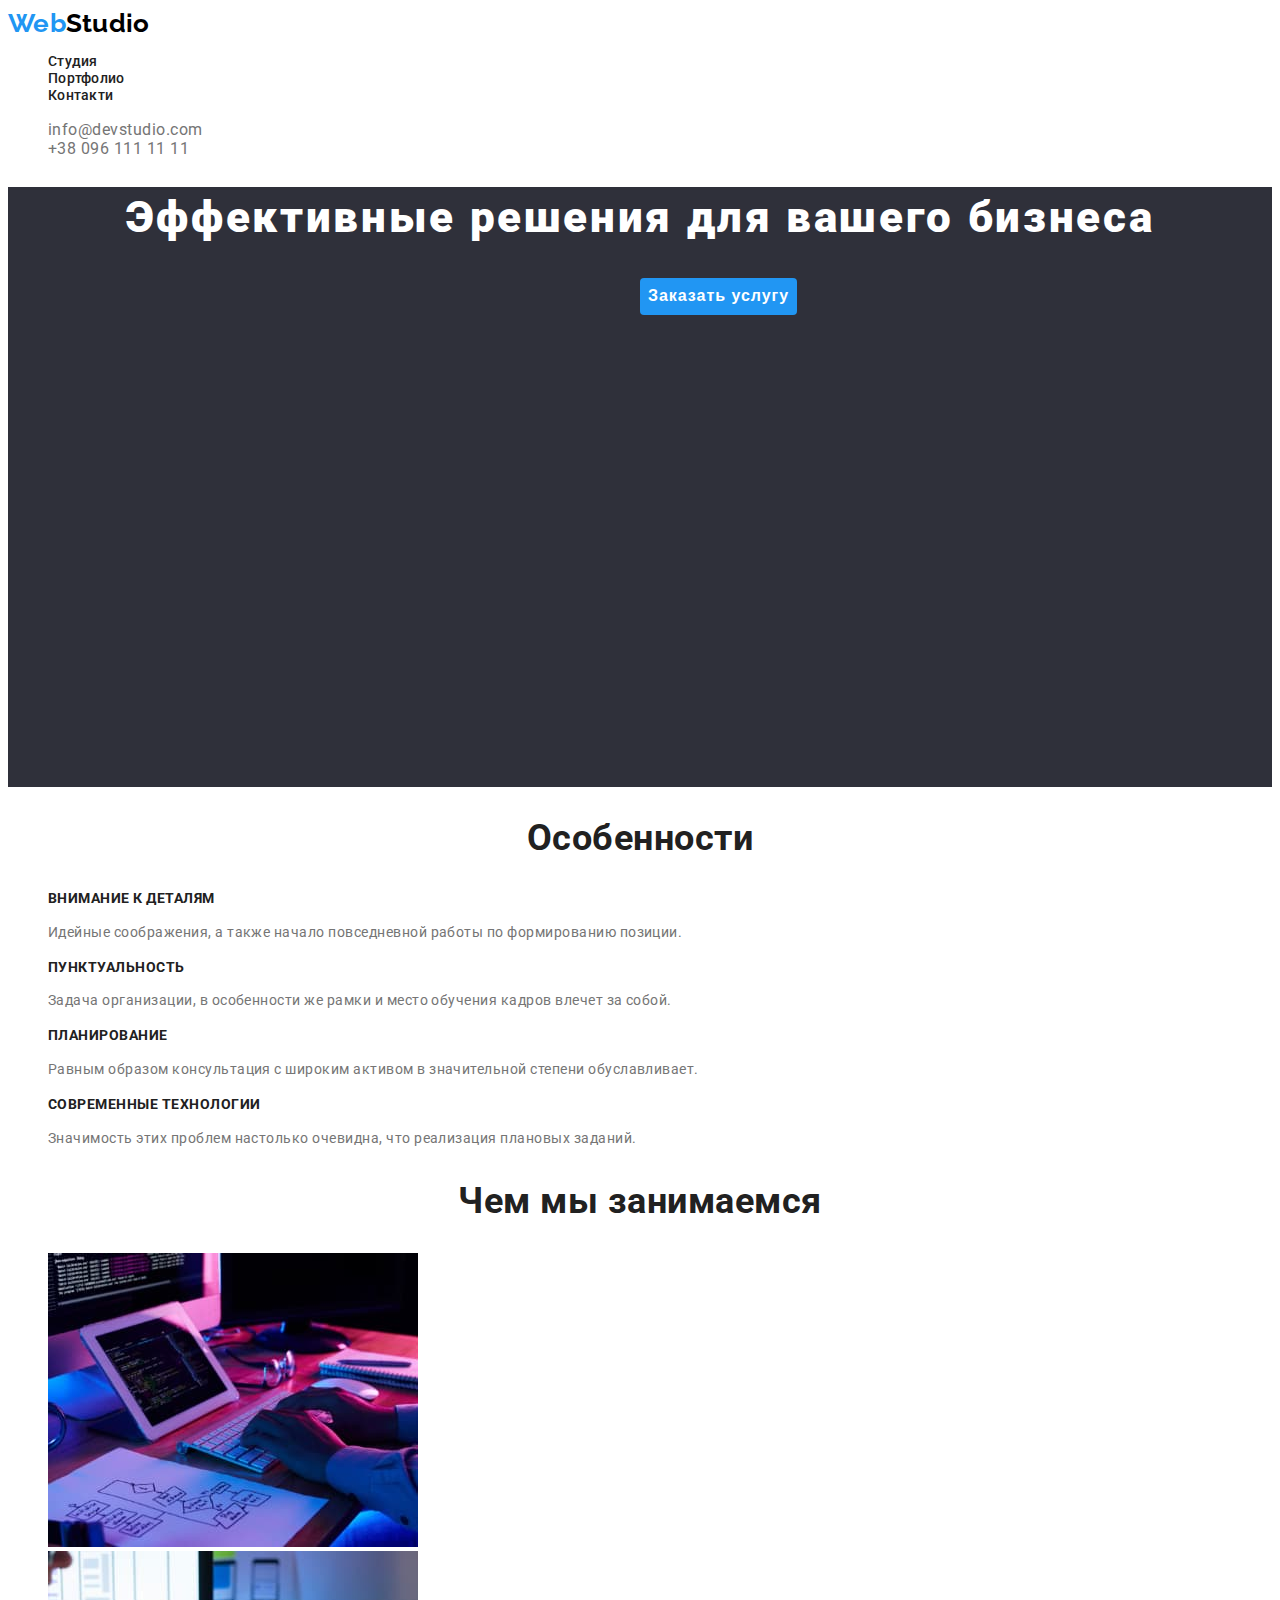
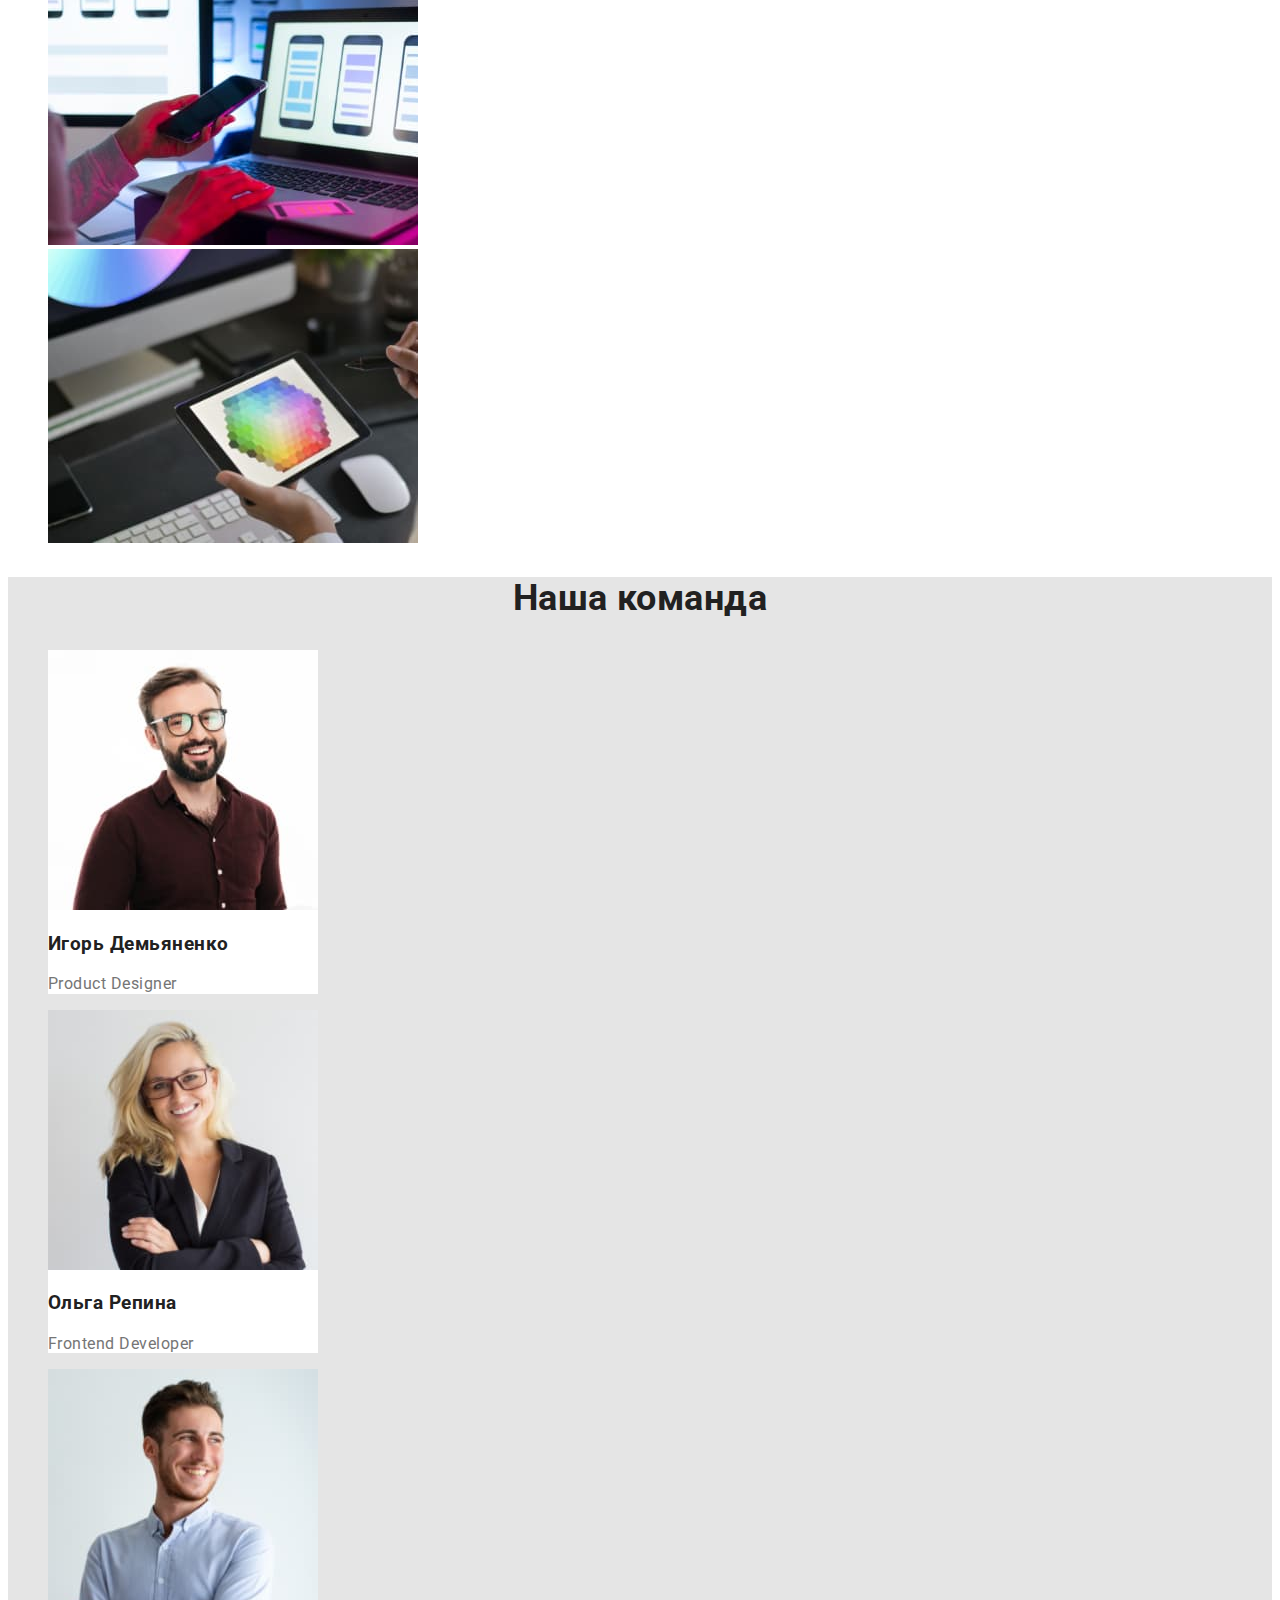
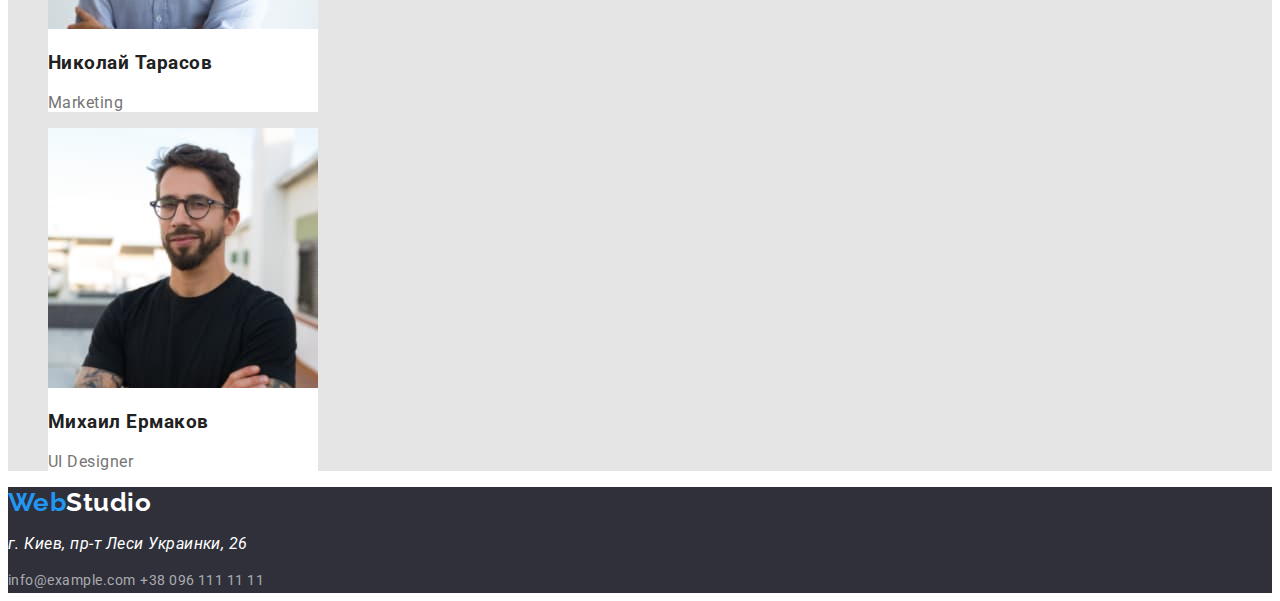
<file: index.html>
<!DOCTYPE html>
<html lang="ru">
    <head>
        <meta charset="UTF-8">
        <meta http-equiv="X-UA-Compatible" content="IE=edge">
        <meta name="viewport" content="width=device-width, initial-scale=1.0">
        <title>Студия</title>
        <link href="https://fonts.googleapis.com/css2?family=Raleway:wght@700&family=Roboto:wght@400;500;700;900&display=swap" rel="stylesheet">
        <link rel="stylesheet" href="./css/styles.css"/>
    </head>
    <body>
        <header>
            <nav>
                <a class="logo" href="./index.html"><span>Web</span>Studio</a>
                <ul >
                    <li> <a href="">Студия</a></li>
                    <li> <a href="./portfolio.html">Портфолио</a></li>
                    <li> <a href="">Контакти</a></li>
                </ul>
            </nav>
            <ul >
                <li><a  lang="en" href="mailto:info@devstudio.com">info@devstudio.com</a></li> 
                <li><a href="tel:+380961111111">+38 096 111 11 11</a></li>
            </ul>
        </header>
        <main>
            <!--Герой-->
            <section class="hero">
            <h1>Эффективные решения для вашего бизнеса</h1>
            <button class="studioButton" type="button">Заказать услугу</button>
            </section>

            <section class="features">
                <h2>Особенности</h2>
                <ul>
                    <li>
                        <h3>Внимание к деталям</h3>
                        <p>Идейные соображения, а также начало повседневной работы по формированию позиции.</p>
                    </li>
                    <li>
                        <h3>Пунктуальность</h3>
                        <p>Задача организации, в особенности же рамки и место обучения кадров влечет за собой.</p>
                    </li>
                    <li>
                        <h3>Планирование</h3>
                        <p>Равным образом консультация с широким активом в значительной степени обуславливает.</p>
                    </li>
                    <li>
                        <h3>Современные технологии</h3>
                        <p>Значимость этих проблем настолько очевидна, что реализация плановых заданий.</p>
                    </li>
                </ul>
            </section>

            <section>
                <h2>Чем мы занимаемся</h2>
                <ul>
                    <li><img src="./images/написание-кода.jpg" alt="Написание кода" width="370"/></li>
                    <li><img src="./images/дизайн.jpg" alt="Дизайн сайта" width="370"/></li>
                    <li><img src="./images/оформление.jpg" alt="Оформление сайта" width="370"/></li>
                </ul>
            </section>

            <section class="ourTeam"> 
                <h2>Наша команда</h2>
                <ul>
                    <li class="teamPhotos">
                        <img src="./images/product-designer.jpg" alt="Product Designer" width="270"/>
                        <h3>Игорь Демьяненко</h3>
                        <p lang="en"> Product Designer</p>
                    </li>
                    <li class="teamPhotos">
                        <img src="./images/frontend-developer.jpg" alt="Frontend Developer" width="270"/>
                        <h3>Ольга Репина</h3>
                        <p lang="en">Frontend Developer</p>
                    </li>
                    <li class="teamPhotos">
                        <img src="./images/marketing.jpg" alt="Marketing" width="270" />
                        <h3>Николай Тарасов</h3>
                        <p lang="en">Marketing</p>
                    </li>
                    <li class="teamPhotos">
                        <img src="./images/ui-designer.jpg" alt="UI Designer" width="270" />
                        <h3>Михаил Ермаков</h3>
                        <p lang="en">UI Designer</p>
                    </li>

                </ul>
            </section>
        </main>
        <footer>
            <a  class="logo" lang="en" href="./index.html"><span>Web</span>Studio</a>
            <address>
                <p class="address">г. Киев, пр-т Леси Украинки, 26</p>
                <a lang="en" href="mailto:info@devstudio.com">info@example.com</a>
                <a href="tel:+380961111111">+38 096 111 11 11</a>
            </address>
        </footer>

    </body>
    </html>
</file>
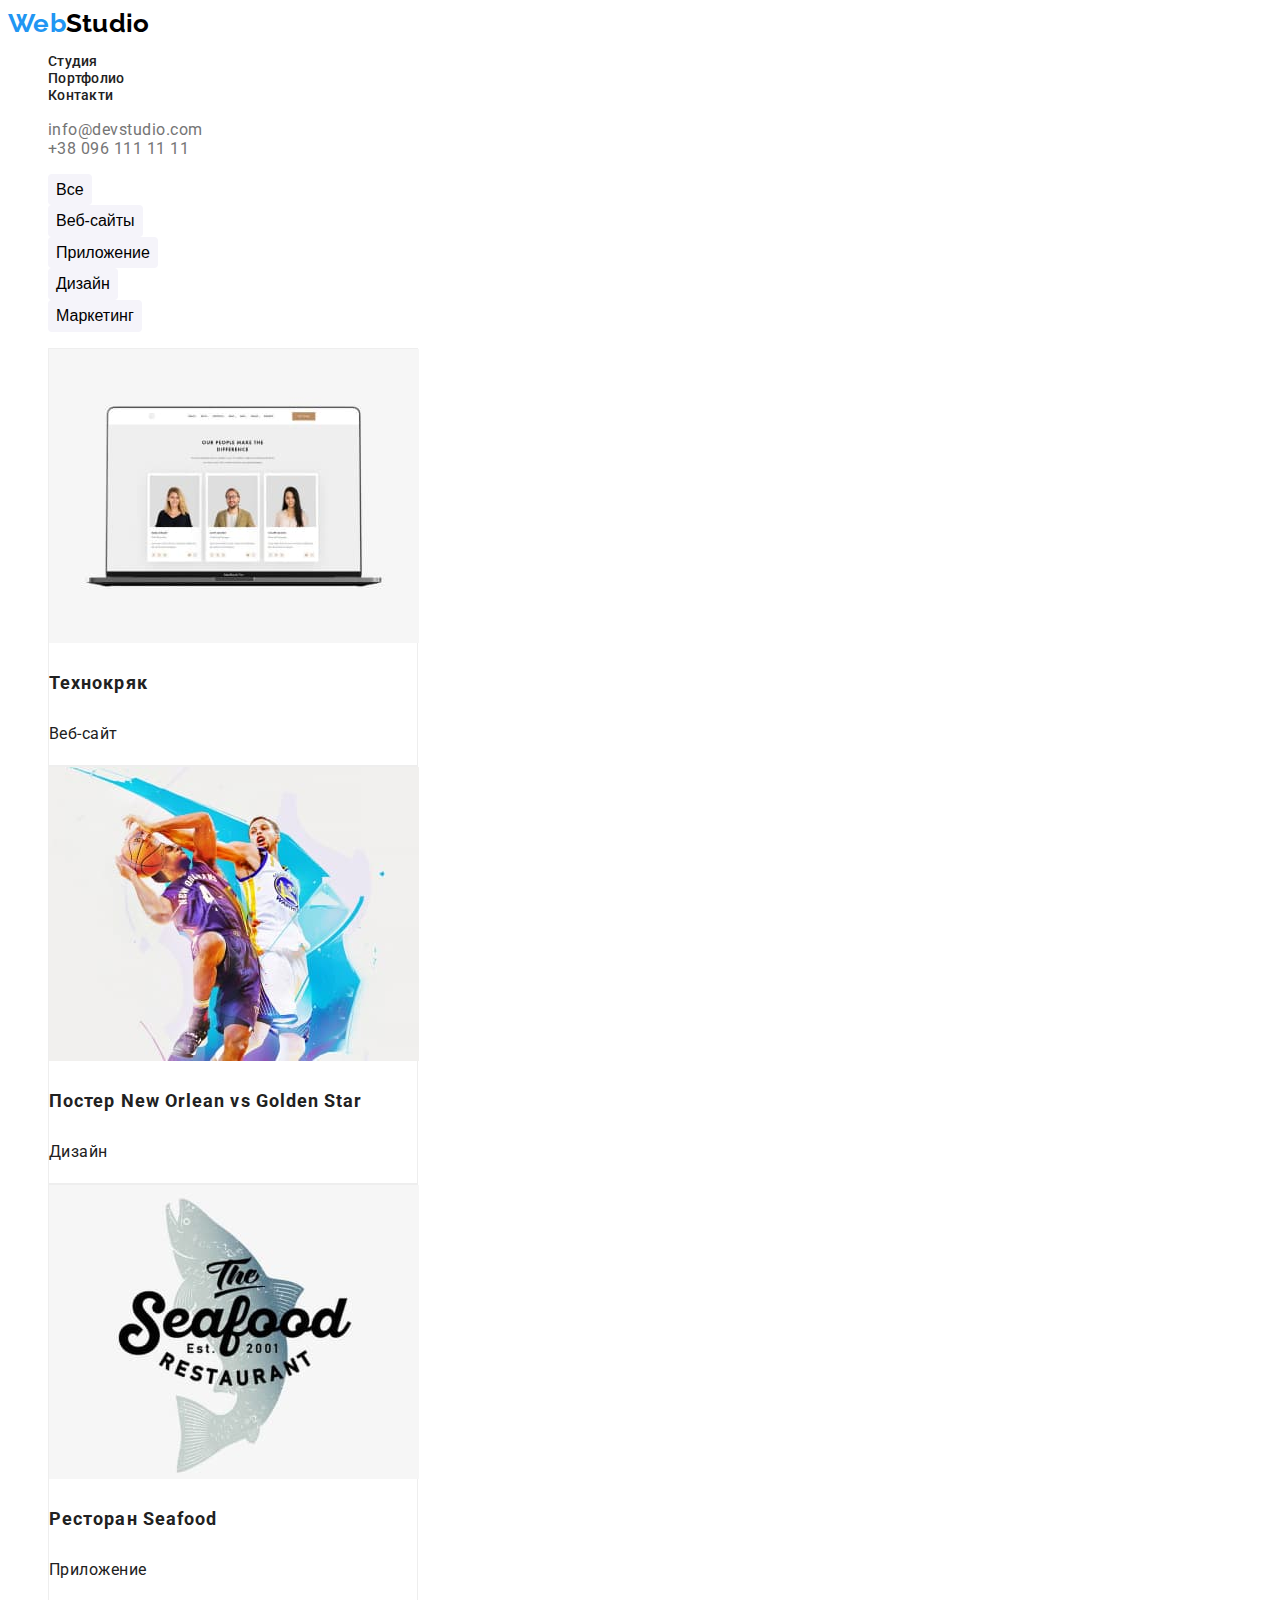
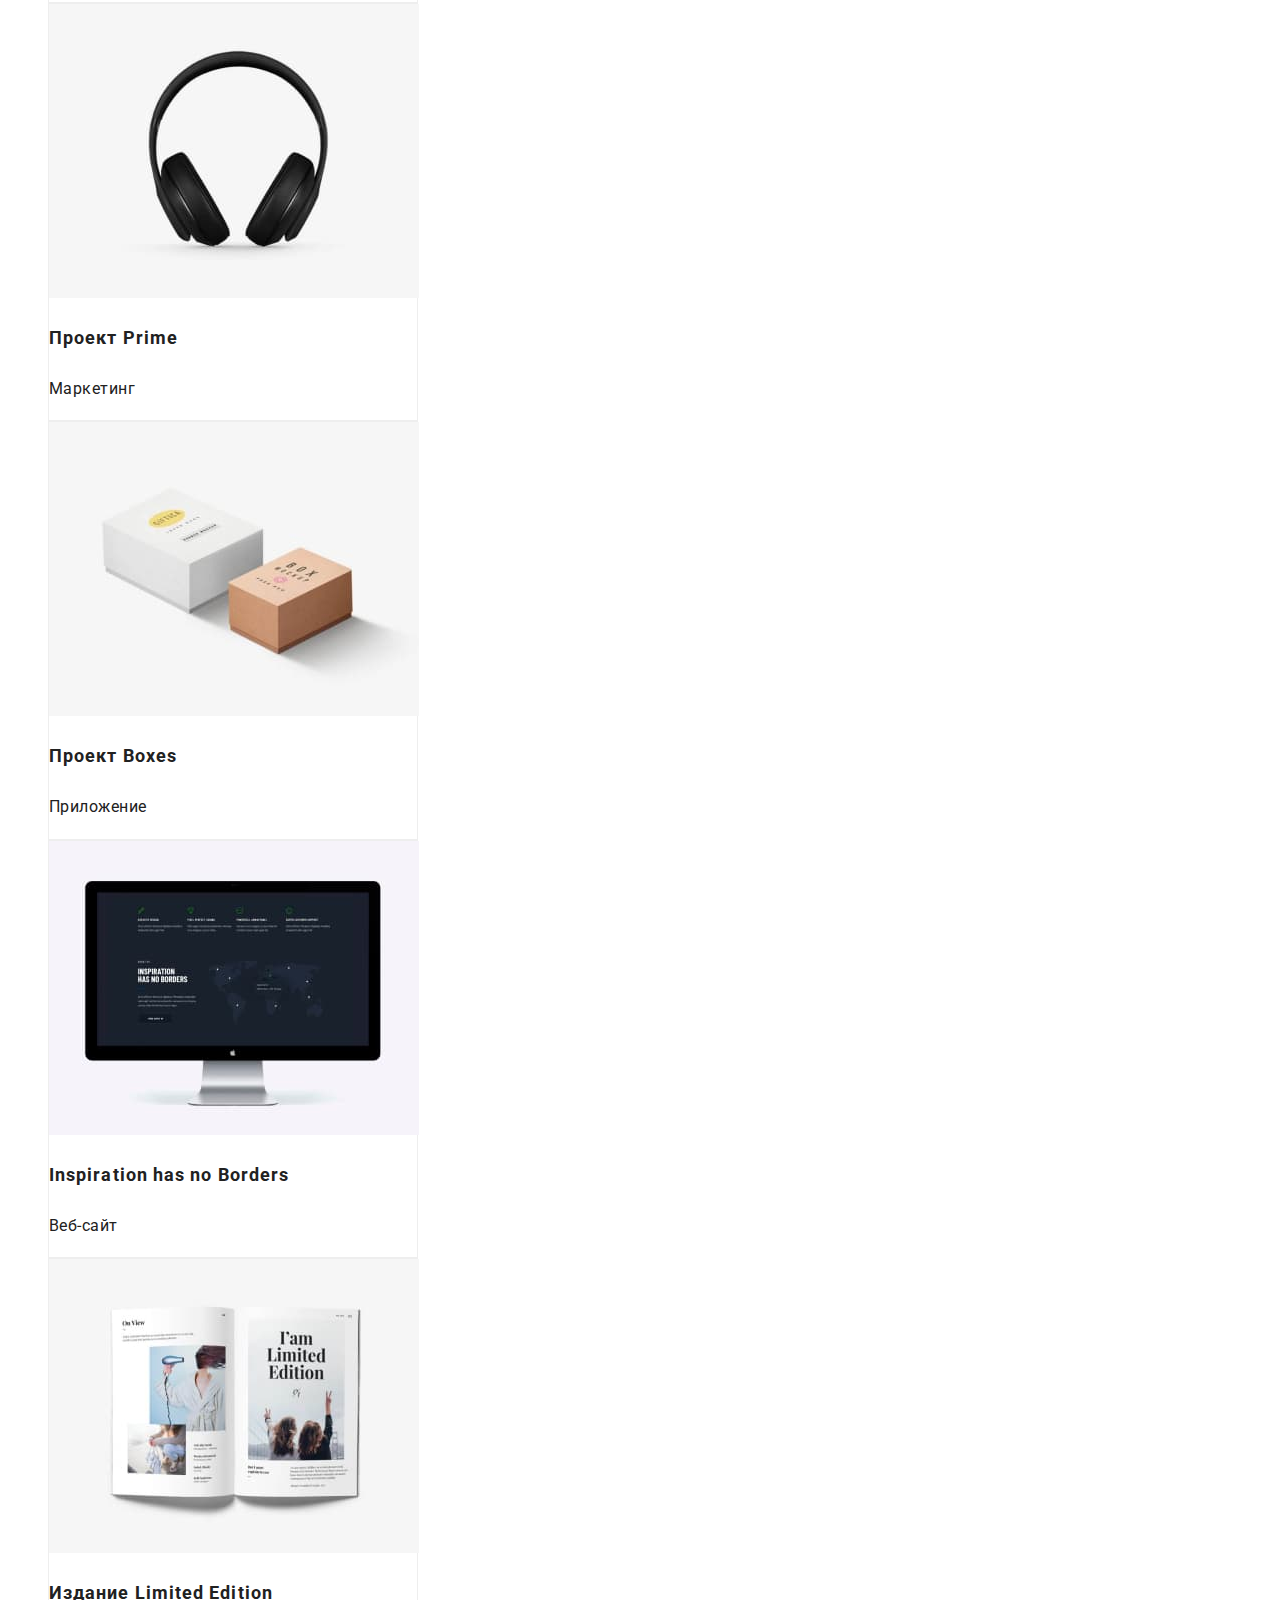
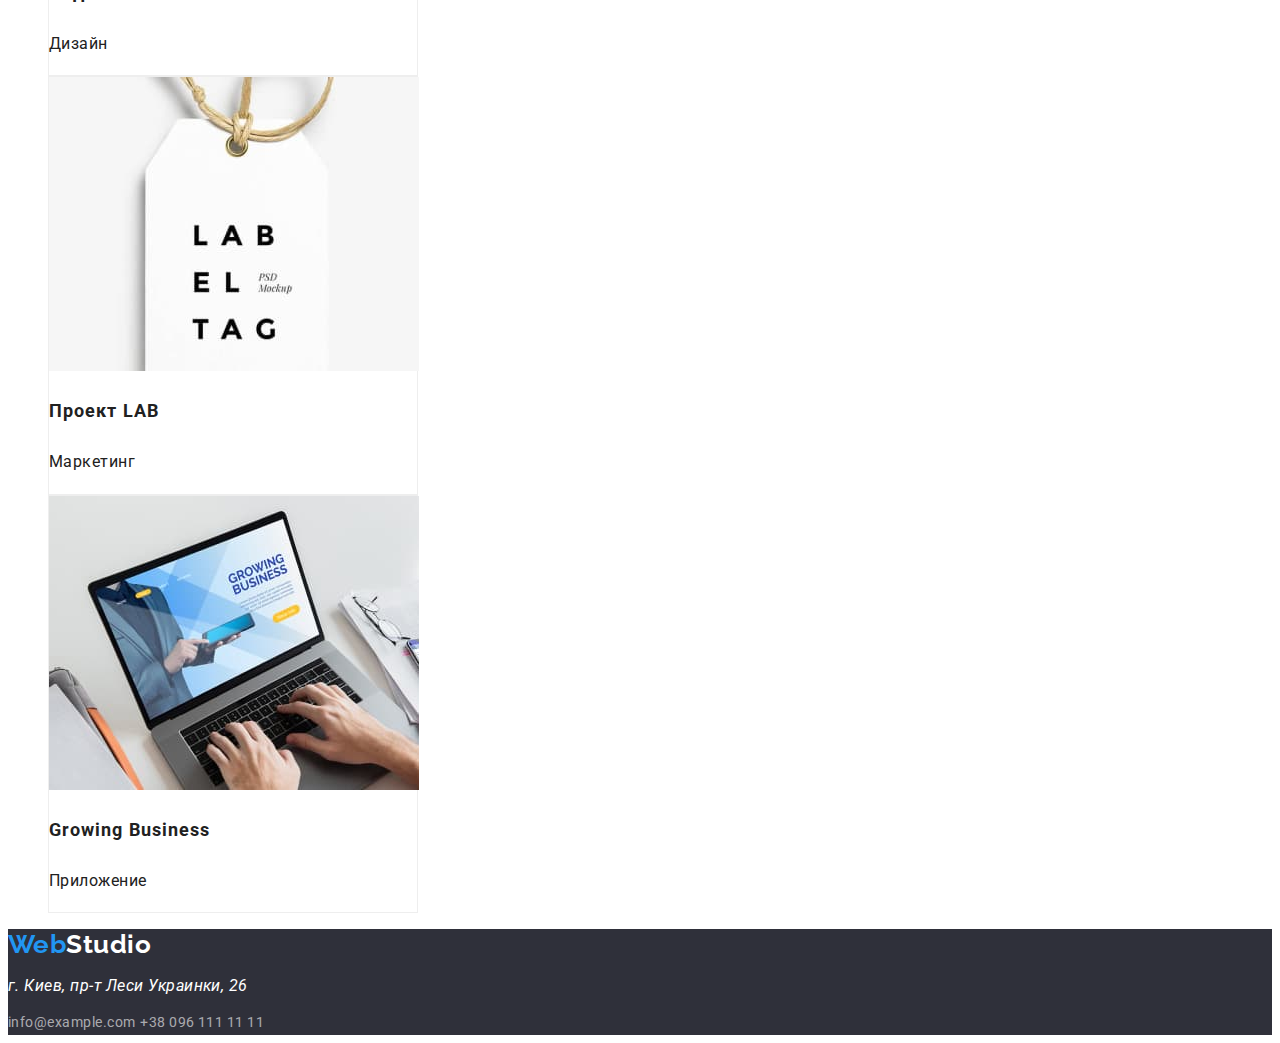
<file: portfolio.html>
<!DOCTYPE html>
<html lang="ru">
<head>
    <meta charset="UTF-8">
    <meta http-equiv="X-UA-Compatible" content="IE=edge">
    <meta name="viewport" content="width=device-width, initial-scale=1.0">
    <title>Портфолио</title>
    <link href="https://fonts.googleapis.com/css2?family=Raleway:wght@700&family=Roboto:wght@400;500;700;900&display=swap" rel="stylesheet">
    <link rel="stylesheet" href="./css/styles.css"/>
</head>
<body>
    <header>
        <nav>
            <a class="logo" lang="en" href="./index.html"><span>Web</span>Studio</a>
            <ul >
                <li> <a href="./index.html">Студия</a></li>
                <li> <a href="">Портфолио</a></li>
                <li> <a href="">Контакти</a></li>
            </ul>
        </nav>
        <ul class>
            <li><a lang="en" href="mailto:info@devstudio.com">info@devstudio.com</a></li>
            <li><a href="tel:+380961111111">+38 096 111 11 11</a></li>
        </ul>
    </header>
    <main>
        <h1 class="hidden">Контент страницы Community</h1>
        <h2 class="hidden">Фильтр</h2>
        <ul>
            <li> <button class="portfolioButton" type="button">Все</button> </li>
            <li> <button class="portfolioButton" type="button">Веб-сайты</button> </li>
            <li> <button class="portfolioButton" type="button">Приложение</button> </li>
            <li> <button class="portfolioButton" type="button">Дизайн</button> </li>
            <li> <button class="portfolioButton" type="button">Маркетинг</button> </li>
        </ul>
        <h2 class="hidden">Наши роботы</h2>
        <ul>
            
            <li class="portfolioCard" > 
                <a href="">
                <img src="./images/tehnokryack.jpg" alt="Технокряк" width="370"> 
                <h3>Технокряк</h3>
                <p>Веб-сайт</p>
                </a>
            </li>
            
            <li class="portfolioCard" >
                <a href="">
                <img src="./images/poster.jpg" alt="Постер" width="370">
                <h3 lang="en">Постер New Orlean vs Golden Star</h3>
                <p>Дизайн</p>
                </a>
            </li>
            
            <li class="portfolioCard" >
                <a href="">
                <img src="./images/restaurant.jpg" alt="Ресторан" width="370">
                <h3 lang="en">Ресторан Seafood</h3>
                <p>Приложение</p>
                </a>
            </li>
            
            <li class="portfolioCard" >
                <a href="">
                <img src="./images/prime.jpg" alt="Прайм" width="370">
                <h3 lang="en">Проект Prime</h3>
                <p>Маркетинг</p>
                </a>
            </li>
            
            <li class="portfolioCard" >
                <a href="">
                <img src="./images/boxes.jpg" alt="Коробки" width="370">
                <h3 lang="en">Проект Boxes</h3>
                <p>Приложение</p>
                </a>
            </li>
            
            <li class="portfolioCard" >
                <a href="">
                <img src="./images/website2.jpg" alt="Второй веб-сайт" width="370">
                <h3 lang="en">Inspiration has no Borders</h3>
                <p>Веб-сайт</p>
                </a>
            </li>
            
            <li class="portfolioCard" >
                <a href="">
                <img src="./images/edition.jpg" alt="Издание" width="370">
                <h3 lang="en">Издание Limited Edition</h3>
                <p>Дизайн</p>
                </a>
            </li>
            
            <li class="portfolioCard" >
                <a href="">
                <img src="./images/lab.jpg" alt="Проект ЛАБ" width="370">
                <h3 lang="en">Проект LAB</h3>
                <p>Маркетинг</p>
                </a>
            </li>
            
            <li class="portfolioCard" >
                <a href="">
                <img src="./images/grbusiness.jpg" alt="Приложение Бизнес" width="370">
                <h3 lang="en">Growing Business</h3>
                <p>Приложение</p>
                </a>
            </li>
        </ul>
    </main>
    <footer>
         <a class="logo" lang="en" href="./index.html"><span>Web</span>Studio</a>
            <address>
                <p class="address">г. Киев, пр-т Леси Украинки, 26</p>
                <a lang="en" href="mailto:info@devstudio.com">info@example.com</a>
                <a href="tel:+380961111111">+38 096 111 11 11</a>
            </address>
    </footer>
</body>
</html>
</file>
<file: css/styles.css>
:root {
  --main-color: #ffffff;
  --background-light-color: #e5e5e5;
  --background-dark-color: #2f303a;
  --accent-color: #2196f3;
  --text-color: #212121;
  --pretitle-text-color: #757575;
  --logo-color: #000000;
  --button-hover-color: #188ce8;
  --button-portfolio-color: #f5f4fa;
}

body {
  background-color: var(--main-color);
  color: var(--text-color);

  font-family: Roboto, sans-serif;
  font-style: normal;
  font-weight: 400;
  letter-spacing: 0.03em;
}

a {
  text-decoration: none;
  color: inherit;
}

ul {
  list-style: none;
}
/*HEADER*/
/* Logo */
.logo {
  font-family: Raleway, sans-serif;
  color: var(--logo-color);

  font-weight: 700;
  font-size: 26px;
  line-height: 1.2;
}
span {
  color: var(--accent-color);
}

nav {
  font-weight: 500;
  font-size: 14px;
  line-height: 1.2;
  letter-spacing: 0.02em;
}

header > ul {
  color: var(--pretitle-text-color);
}

header li:hover,
header li:focus {
  color: var(--accent-color);
}
/*STUDIO HEADER*/
.hero {
  background-color: var(--background-dark-color);

  height: 600px;
}

h1 {
  color: var(--main-color);

  font-weight: 900;
  font-size: 44px;
  line-height: 1.4;
  text-align: center;
  letter-spacing: 0.06em;
}
.studioButton {
  color: var(--main-color);
  background-color: var(--accent-color);
  border-color: transparent;
  border-radius: 4px;
  cursor: pointer;

  font-weight: bold;
  font-size: 16px;
  line-height: 1.9;
  letter-spacing: 0.06em;
  position: relative;
  left: 50%;
  transform: translate(-50%.0);
}
.studioButton:hover,
.studioButton:focus {
  background-color: var(--button-hover-color);
  border-color: transparent;
}

h2 {
  font-weight: bold;
  font-size: 36px;
  line-height: 1.2;
  text-align: center;
}

.features h3 {
  font-weight: bold;
  font-size: 14px;
  line-height: 1.2;
  text-transform: uppercase;
}
.features p {
  color: var(--pretitle-text-color);

  font-size: 14px;
  line-height: 1.7;
}
.ourTeam {
  background-color: var(--background-light-color);
  font-size: 16px;
  line-height: 1.2;
}
.teamPhotos {
  background-color: var(--main-color);

  width: 270px;
}
.ourTeam p {
  color: var(--pretitle-text-color);
}
/*STUDIO HEADER*/
/*FOOTER*/
footer {
  color: rgba(255, 255, 255, 0.6);
  background-color: var(--background-dark-color);
  display: block;
}
footer .logo {
  color: var(--main-color);
}
.address {
  color: var(--main-color);
}
address a {
  font-style: normal;
  font-size: 14px;
  line-height: 1.7;
}
address a:hover,
address a:focus {
  color: var(--accent-color);
}
/*FOOTER*/
/*PORTFOLIO*/
.hidden {
  display: none;
}
.portfolioButton {
  background-color: var(--button-portfolio-color);
  border-radius: 4px;
  border-color: transparent;
  font-weight: 500;
  font-size: 16px;
  line-height: 1.6;
  cursor: pointer;
}
.portfolioButton:hover,
.portfolioButton:focus {
  background-color: var(--accent-color);
  border-color: transparent;
  color: var(--main-color);
}
.portfolioCard {
  background: var(--main-color);
  border: 1px solid #eeeeee;
  box-sizing: border-box;

  width: 370px;
}
.portfolioCard h3 {
  font-size: 18px;
  line-height: 2;
  letter-spacing: 0.06em;
}
.portfolioCard p {
  font-size: 16px;
  line-height: 1.9;
}
/*PORTFOLIO*/
</file>
